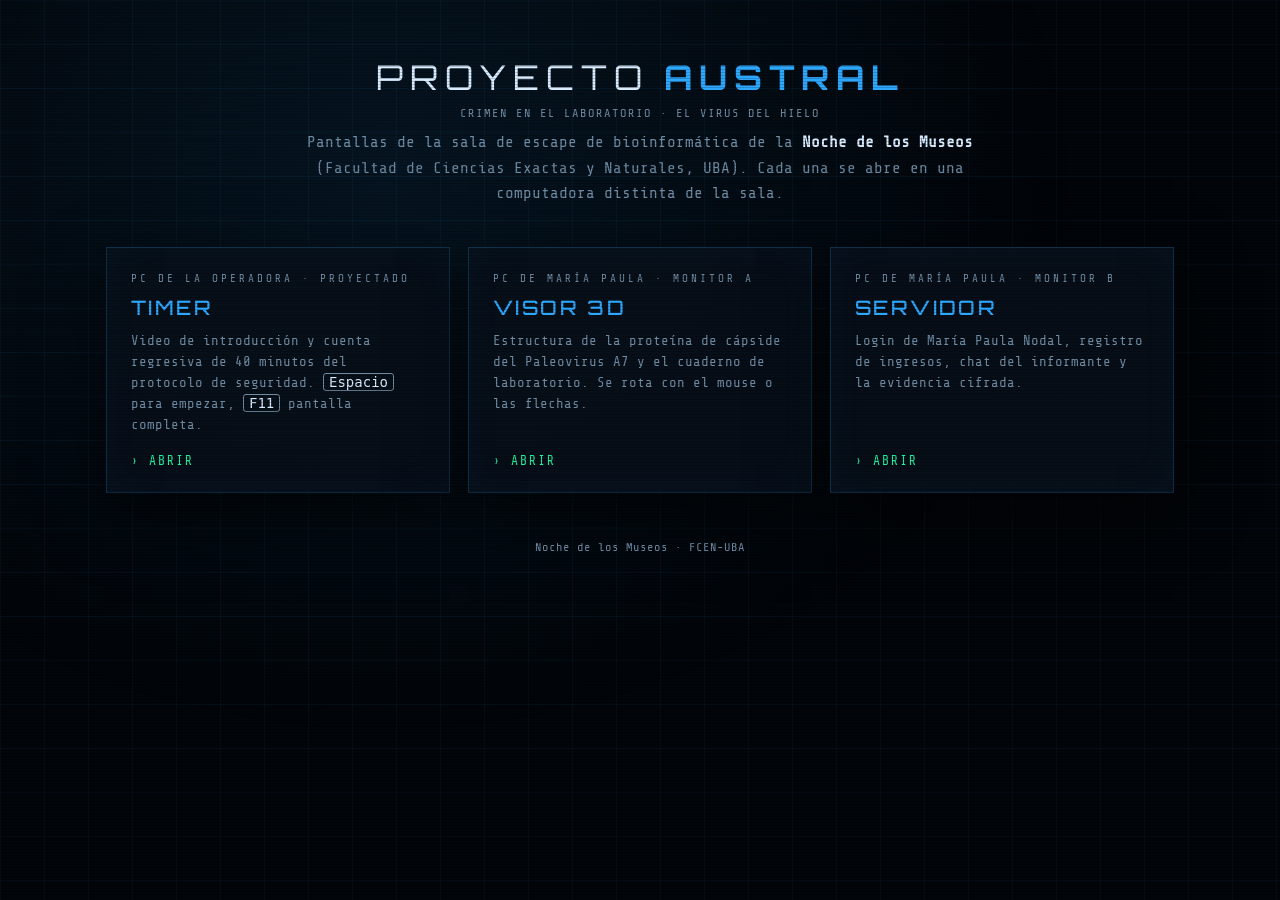
<file: index.html>
<!doctype html>
<html lang="es">
<head>
<meta charset="utf-8" />
<meta name="viewport" content="width=device-width,initial-scale=1" />
<title>Proyecto Austral</title>
<link rel="preconnect" href="https://fonts.googleapis.com">
<link href="https://fonts.googleapis.com/css2?family=Share+Tech+Mono&family=Orbitron:wght@500;800&display=swap" rel="stylesheet">
<link rel="stylesheet" href="escape-server/style.css">
<style>
  /* Portada: enlaza las tres pantallas de la sala */
  body{overflow:auto}
  main{position:relative;z-index:1;max-width:1100px;margin:0 auto;padding:56px 16px}
  .logo{font-size:clamp(22px,4vw,34px)}
  .org{margin-bottom:10px}
  .intro{max-width:720px;margin:0 auto 40px;text-align:center;line-height:1.6;color:var(--muted)}
  .intro b{color:var(--fg)}
  .cards{display:grid;grid-template-columns:repeat(auto-fit,minmax(280px,1fr));gap:18px}
  .card{display:flex;flex-direction:column;gap:10px;padding:24px;text-decoration:none;color:var(--fg);transition:.15s}
  .card:hover{border-color:var(--accent-blue);box-shadow:0 0 24px rgba(46,168,255,.25);transform:translateY(-2px)}
  .card .tag{font-size:11px;letter-spacing:3px;text-transform:uppercase;color:var(--muted)}
  .card h2{margin:0;font-family:var(--display);font-weight:500;letter-spacing:.12em;font-size:20px;color:var(--accent-blue)}
  .card p{margin:0;line-height:1.5;font-size:14px;color:var(--muted)}
  .card .go{margin-top:auto;padding-top:8px;color:var(--accent-green);letter-spacing:2px;font-size:13px}
  kbd{border:1px solid var(--muted);padding:0 5px;border-radius:3px;color:var(--fg)}
  footer{margin-top:44px;text-align:center;font-size:12px;letter-spacing:1px;color:var(--muted);line-height:1.8}
</style>
</head>
<body>
  <div id="bg-grid"></div>
  <main>
    <div class="logo">PROYECTO <b>AUSTRAL</b></div>
    <div class="org">Crimen en el laboratorio · El Virus del Hielo</div>
    <p class="intro">
      Pantallas de la sala de escape de bioinformática de la <b>Noche de los Museos</b>
      (Facultad de Ciencias Exactas y Naturales, UBA). Cada una se abre en una computadora distinta de la sala.
    </p>

    <div class="cards">
      <a class="card panel" href="timer/timer.html">
        <span class="tag">PC de la operadora · proyectado</span>
        <h2>TIMER</h2>
        <p>Video de introducción y cuenta regresiva de 40 minutos del protocolo de seguridad.
           <kbd>Espacio</kbd> para empezar, <kbd>F11</kbd> pantalla completa.</p>
        <span class="go">› ABRIR</span>
      </a>
      <a class="card panel" href="escape-server/proteina.html">
        <span class="tag">PC de María Paula · monitor A</span>
        <h2>VISOR 3D</h2>
        <p>Estructura de la proteína de cápside del Paleovirus A7 y el cuaderno de laboratorio.
           Se rota con el mouse o las flechas.</p>
        <span class="go">› ABRIR</span>
      </a>
      <a class="card panel" href="escape-server/index.html">
        <span class="tag">PC de María Paula · monitor B</span>
        <h2>SERVIDOR</h2>
        <p>Login de María Paula Nodal, registro de ingresos, chat del informante y la evidencia cifrada.</p>
        <span class="go">› ABRIR</span>
      </a>
    </div>

    <footer>Noche de los Museos · FCEN-UBA</footer>
  </main>
</body>
</html>
</file>
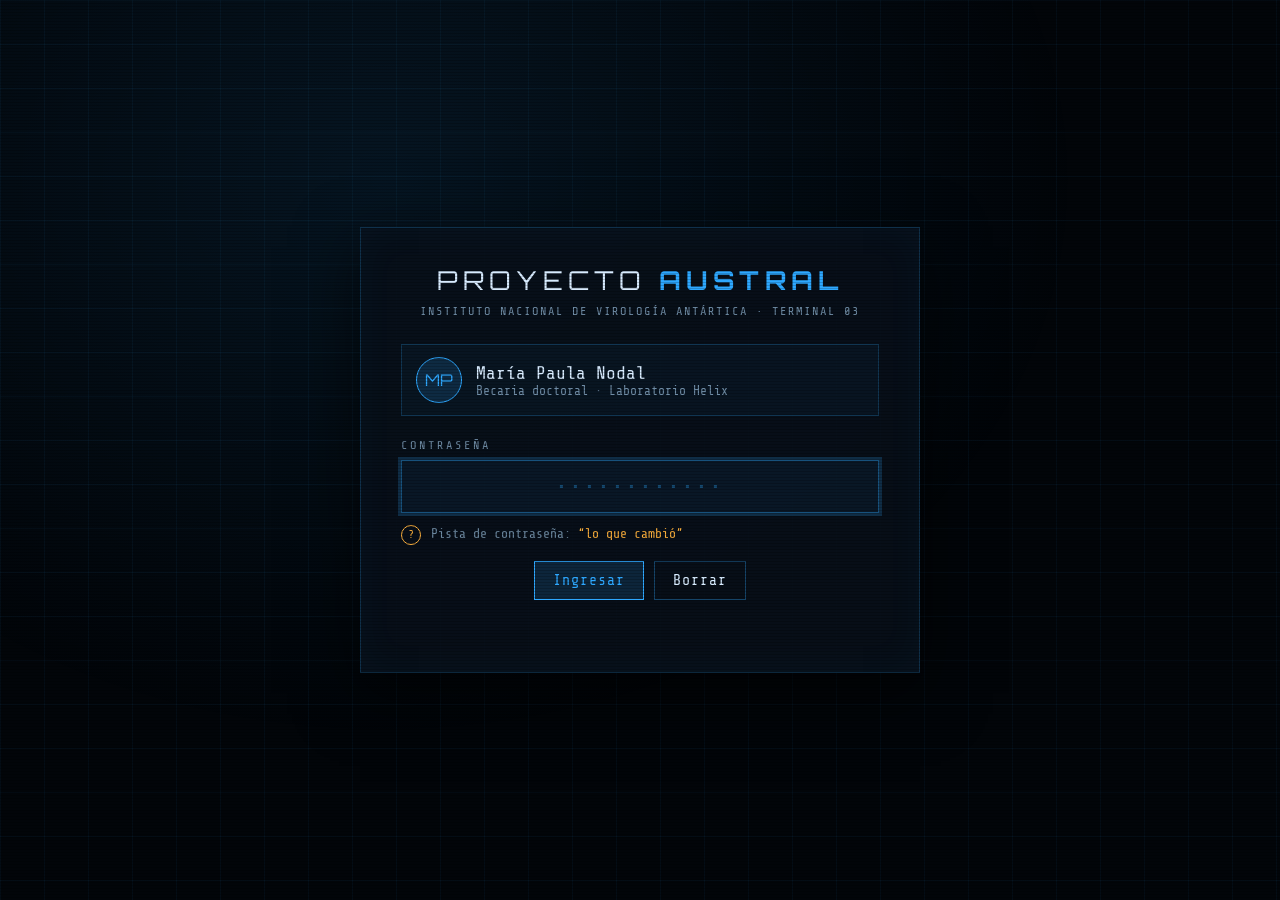
<file: escape-server/index.html>
<!doctype html>
<html lang="es">
<head>
  <meta charset="utf-8" />
  <meta name="viewport" content="width=device-width,initial-scale=1" />
  <title>Proyecto Austral — Sistema de Archivos</title>
  <link rel="preconnect" href="https://fonts.googleapis.com">
  <link href="https://fonts.googleapis.com/css2?family=Share+Tech+Mono&family=Orbitron:wght@500;800&display=swap" rel="stylesheet">
  <link rel="stylesheet" href="style.css">
</head>
<body>
  <div id="bg-grid"></div>

  <!-- PANTALLA DE LOGIN -->
  <main id="login-screen" class="centered">
    <div class="login-box panel">
      <div class="logo">PROYECTO <b>AUSTRAL</b></div>
      <div class="org">Instituto Nacional de Virología Antártica · Terminal 03</div>

      <div class="user-card">
        <div class="avatar">MP</div>
        <div>
          <div class="user-name">María Paula Nodal</div>
          <div class="user-role">Becaria doctoral · Laboratorio Helix</div>
        </div>
      </div>

      <label class="field-label" for="login-input">Contraseña</label>
      <input id="login-input" type="password" placeholder="••••••••••••" autocomplete="off" spellcheck="false" autofocus>

      <div class="pw-hint">
        <span class="hint-icon">?</span>
        <span>Pista de contraseña: <em>“lo que cambió”</em></span>
      </div>

      <div class="row">
        <button id="login-btn" class="primary">Ingresar</button>
        <button id="clear-btn">Borrar</button>
      </div>
      <p id="login-msg" class="msg"></p>
    </div>
  </main>

  <!-- INTERFAZ DEL SISTEMA -->
  <div id="main-system" class="hidden">
    <aside id="sidebar">
      <div class="brand">PROYECTO <b>AUSTRAL</b></div>
      <div class="section-title">Archivos</div>
      <nav>
        <ul>
          <li class="file" data-file="ingresos">📄 registro_ingresos.html</li>
          <li class="file" data-file="chat">💬 chat_informante.html</li>
          <li id="evidence-item" class="locked">📦 evidencia_cifrada.zip <span class="badge">🔒</span></li>
        </ul>
      </nav>
      <div class="sidebar-foot">
        <div>Sesión: <b>María Paula Nodal</b></div>
        <div id="lock-status" class="status locked-txt">● EVIDENCIA BLOQUEADA</div>
      </div>
    </aside>

    <section id="workspace">
      <div id="toolbar">
        <div class="path">/home/pnodal/austral/</div>
        <button id="logout-btn">Cerrar sesión</button>
      </div>

      <div id="windows-area">
        <div id="welcome" class="window">
          <div class="win-title">bienvenida.txt</div>
          <div class="win-body">
            <h2>Conexión establecida</h2>
            <p>Sesión iniciada como <b>María Paula Nodal</b>. Último acceso: 12-11-2026 18:02.</p>
            <ul class="welcome-list">
              <li><b>📄 Registro de ingresos:</b> accesos al instituto el día del crimen.</li>
              <li><b>💬 Chat:</b> conversación con el informante.</li>
              <li><b>📦 Evidencia cifrada:</b> archivos protegidos. Requiere una clave adicional.</li>
            </ul>
          </div>
        </div>
      </div>
    </section>
  </div>

  <!-- MODAL ZIP -->
  <div id="modal" class="hidden">
    <div class="modal-box panel">
      <div class="modal-icon">🔒</div>
      <h3>evidencia_cifrada.zip</h3>
      <p>Archivo cifrado. Se requiere clave.</p>
      <p class="modal-key">Clave: <b>número de DNI, sin puntos</b>.</p>
      <p id="zip-tries" class="tries"></p>
      <input id="zip-pass" type="password" inputmode="numeric" placeholder="••••••••" autocomplete="off" spellcheck="false">
      <div class="row">
        <button id="zip-open" class="primary">Desbloquear</button>
        <button id="zip-close">Cancelar</button>
      </div>
      <p id="zip-msg" class="msg"></p>
    </div>
  </div>

  <script src="main.js"></script>
</body>
</html>
</file>
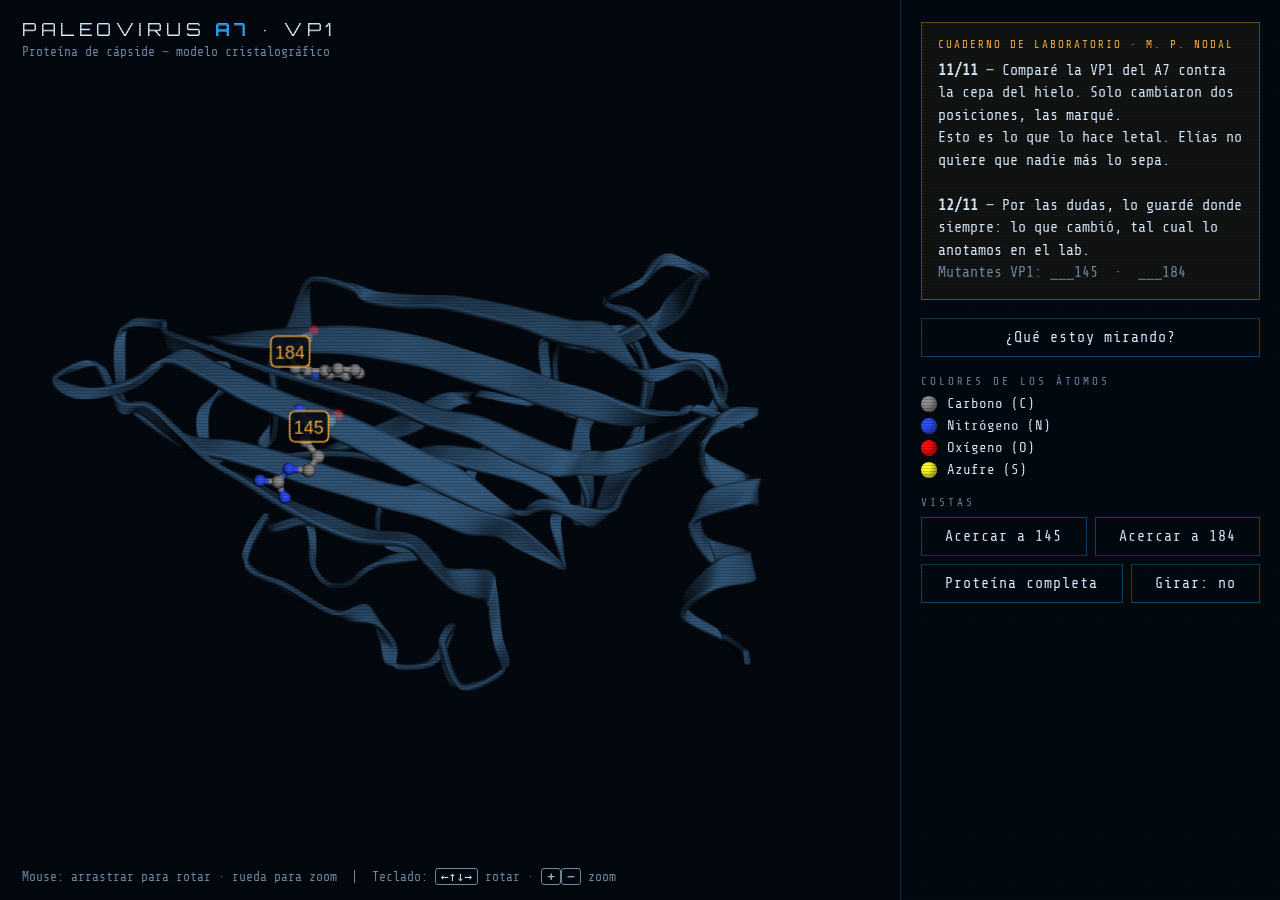
<file: escape-server/proteina.html>
<!doctype html>
<html lang="es">
<head>
  <meta charset="utf-8" />
  <meta name="viewport" content="width=device-width,initial-scale=1" />
  <title>Visor de Estructuras — Paleovirus A7</title>
  <link rel="preconnect" href="https://fonts.googleapis.com">
  <link href="https://fonts.googleapis.com/css2?family=Share+Tech+Mono&family=Orbitron:wght@500;800&display=swap" rel="stylesheet">
  <link rel="stylesheet" href="style.css">
  <style>
    #app{position:relative;z-index:1;display:grid;grid-template-columns:1fr 380px;height:100vh}
    #viewer{position:relative;width:100%;height:100%}
    #side{border-left:1px solid var(--line);background:rgba(4,10,18,.95);padding:22px 20px;overflow:auto;display:flex;flex-direction:column;gap:18px}
    .note{border:1px solid rgba(255,178,62,.35);background:rgba(255,178,62,.06);padding:14px 16px;line-height:1.5;font-size:15px}
    .note .from{font-size:11px;letter-spacing:2px;color:var(--warn);text-transform:uppercase;margin-bottom:6px}
    .legend{display:grid;grid-template-columns:auto 1fr;gap:6px 10px;align-items:center;font-size:14px}
    .ball{width:16px;height:16px;border-radius:50%;box-shadow:inset -3px -3px 5px rgba(0,0,0,.4)}
    .box-title{font-size:11px;letter-spacing:3px;color:var(--muted);text-transform:uppercase;margin-bottom:8px}
    .btns{display:flex;flex-wrap:wrap;gap:8px}
    .btns button{flex:1 1 auto;padding:10px 8px}
    .hud{position:absolute;top:18px;left:22px;z-index:5;pointer-events:none}
    .hud .t{font-family:var(--display);letter-spacing:.25em;font-size:18px}
    .hud .t b{color:var(--accent-blue)}
    .hud .s{color:var(--muted);font-size:13px;margin-top:4px}
    .ctrl{position:absolute;bottom:16px;left:22px;z-index:5;color:var(--muted);font-size:13px;pointer-events:none}
    kbd{border:1px solid var(--muted);padding:0 5px;border-radius:3px;color:var(--fg)}
    #gl-error{position:absolute;inset:0;display:none;align-items:center;justify-content:center;text-align:center;padding:40px;color:var(--danger);font-size:18px;line-height:1.6;z-index:6}
  </style>
</head>
<body>
  <div id="bg-grid"></div>
  <div id="app">
    <div id="viewer">
      <div class="hud">
        <div class="t">PALEOVIRUS <b>A7</b> · VP1</div>
        <div class="s">Proteína de cápside — modelo cristalográfico</div>
      </div>
      <div id="gl-error"></div>
      <div class="ctrl">
        Mouse: arrastrar para rotar · rueda para zoom &nbsp;|&nbsp; Teclado: <kbd>←↑↓→</kbd> rotar · <kbd>+</kbd><kbd>−</kbd> zoom
      </div>
    </div>

    <aside id="side">
      <div class="note">
        <div class="from">Cuaderno de laboratorio · M. P. Nodal</div>
        <b>11/11</b> — Comparé la VP1 del A7 contra la cepa del hielo. Solo cambiaron dos posiciones, las marqué.<br>
        Esto es lo que lo hace letal. Elías no quiere que nadie más lo sepa.<br><br>
        <b>12/11</b> — Por las dudas, lo guardé donde siempre: lo que cambió, tal cual lo anotamos en el lab.<br>
        <span class="muted">Mutantes VP1: ___145 &nbsp;·&nbsp; ___184</span>
      </div>

      <div>
        <button id="btn-help" style="width:100%">¿Qué estoy mirando?</button>
        <div id="help-box" class="hidden" style="margin-top:10px">
          <p style="margin:0;line-height:1.5;font-size:14px">
            Esta es una proteína: una cadena de piezas encadenadas. Cada pieza tiene un tramo común a todas
            y una parte que la diferencia de las demás. Las piezas marcadas muestran sus átomos.
          </p>
          <p class="muted" style="font-size:13px;line-height:1.5">Los modelos cristalográficos no muestran los hidrógenos.</p>
        </div>
      </div>

      <div>
        <div class="box-title">Colores de los átomos</div>
        <div class="legend">
          <span class="ball" style="background:#909090"></span><span>Carbono (C)</span>
          <span class="ball" style="background:#3050f8"></span><span>Nitrógeno (N)</span>
          <span class="ball" style="background:#ff0d0d"></span><span>Oxígeno (O)</span>
          <span class="ball" style="background:#ffff30"></span><span>Azufre (S)</span>
        </div>
      </div>

      <div>
        <div class="box-title">Vistas</div>
        <div class="btns" id="focus-btns"></div>
        <div class="btns" style="margin-top:8px">
          <button id="btn-all">Proteína completa</button>
          <button id="btn-spin">Girar: no</button>
        </div>
      </div>
    </aside>
  </div>

  <script src="assets/vendor/3Dmol-min.js"></script>
  <script src="assets/pdb/paleovirus_a7.js"></script>
  <script>
  (() => {
    // ======= CONFIGURACIÓN =======
    // Residuos marcados (posición en la estructura). La contraseña del server sale de acá.
    const MARKED = [145, 184];
    // =============================

    // Diagnóstico: si el navegador no tiene WebGL o falta un archivo, lo dice en pantalla
    function showError(msg){
      const el = document.getElementById('gl-error');
      el.innerHTML = msg; el.style.display = 'flex';
    }
    const testCanvas = document.createElement('canvas');
    if (!(testCanvas.getContext('webgl2') || testCanvas.getContext('webgl'))){
      showError('Este navegador no tiene WebGL (gráficos 3D) activado.<br>Probá con otro navegador o activá la aceleración por hardware en la configuración.');
      return;
    }
    if (!window.$3Dmol || !window.PALEOVIRUS_PDB){
      showError('Falta un archivo: assets/vendor/3Dmol-min.js o assets/pdb/paleovirus_a7.js.<br>Copiá la carpeta escape-server completa.');
      return;
    }

    const viewer = $3Dmol.createViewer(document.getElementById('viewer'), { backgroundColor: '#03080f', antialias: true });
    viewer.addModel(window.PALEOVIRUS_PDB, 'pdb');

    const residueStyle = { stick: { radius: 0.25, colorscheme: 'Jmol' }, sphere: { scale: 0.3, colorscheme: 'Jmol' } };
    viewer.setStyle({}, { cartoon: { color: '#5b9bd5', opacity: 0.75, thickness: 0.4 } });
    MARKED.forEach(resi => {
      viewer.addStyle({ resi }, residueStyle);
      const ca = viewer.selectedAtoms({ resi, atom: 'CA' })[0];
      viewer.addLabel(String(resi), {
        position: { x: ca.x, y: ca.y, z: ca.z }, inFront: true,
        fontSize: 18, fontColor: '#ffb23e', backgroundColor: '#03080f', backgroundOpacity: 0.85,
        borderColor: '#ffb23e', borderThickness: 1.5, alignment: 'bottomCenter', screenOffset: { x: 0, y: -18 },
      });
    });
    viewer.zoomTo();
    viewer.render();

    // botones de foco
    const btns = document.getElementById('focus-btns');
    MARKED.forEach(resi => {
      const b = document.createElement('button');
      b.textContent = 'Acercar a ' + resi;
      b.addEventListener('click', () => { viewer.zoomTo({ resi }, 800); });
      btns.appendChild(b);
    });
    document.getElementById('btn-help').addEventListener('click', () => document.getElementById('help-box').classList.toggle('hidden'));
    document.getElementById('btn-all').addEventListener('click', () => viewer.zoomTo({}, 800));

    let spinning = false;
    const spinBtn = document.getElementById('btn-spin');
    function setSpin(on){
      spinning = on;
      viewer.spin(on ? 'y' : false, 0.4);
      spinBtn.textContent = 'Girar: ' + (on ? 'sí' : 'no');
    }
    spinBtn.addEventListener('click', () => setSpin(!spinning));

    // teclado
    document.addEventListener('keydown', e => {
      const step = 8;
      if (e.key === 'ArrowLeft')  viewer.rotate(-step, 'y');
      else if (e.key === 'ArrowRight') viewer.rotate(step, 'y');
      else if (e.key === 'ArrowUp')    viewer.rotate(-step, 'x');
      else if (e.key === 'ArrowDown')  viewer.rotate(step, 'x');
      else if (e.key === '+' || e.key === '=') viewer.zoom(1.15);
      else if (e.key === '-') viewer.zoom(1 / 1.15);
      else return;
      e.preventDefault();
      viewer.render();
    });

    // si nadie toca nada por 90 s, vuelve a la vista general girando
    let idleT;
    function resetIdle(){
      clearTimeout(idleT);
      if (spinning) setSpin(false);
      idleT = setTimeout(() => { viewer.zoomTo({}, 1000); setSpin(true); }, 90000);
    }
    ['mousedown', 'wheel', 'keydown', 'touchstart'].forEach(ev => document.addEventListener(ev, resetIdle));
    window.addEventListener('resize', () => viewer.resize());
    resetIdle();
  })();
  </script>
</body>
</html>
</file>
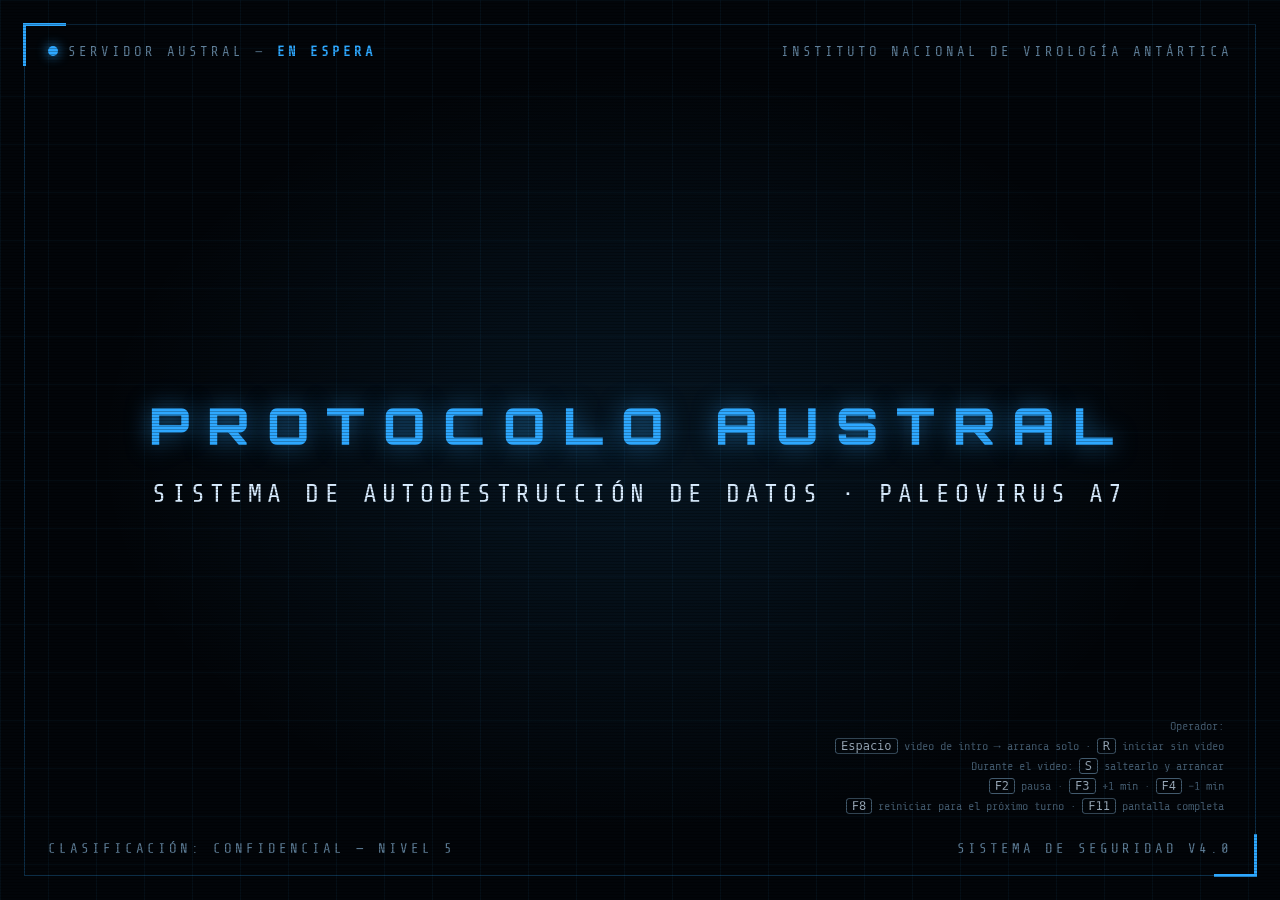
<file: timer/timer.html>
<!doctype html>
<html lang="es">
<head>
<meta charset="utf-8" />
<meta name="viewport" content="width=device-width,initial-scale=1" />
<title>Protocolo Austral</title>
<link rel="preconnect" href="https://fonts.googleapis.com">
<link href="https://fonts.googleapis.com/css2?family=Share+Tech+Mono&family=Orbitron:wght@500;800&display=swap" rel="stylesheet">
<style>
  :root{
    --bg:#020509;
    --fg:#d8ecff;
    --muted:#5f7f99;
    --accent:#2ea8ff;
    --accent-rgb:46,168,255;
    --ok:#21f0a0;
    --warn:#ffb23e;
    --danger:#ff3b5c;
    --mono:'Share Tech Mono','Courier New',monospace;
    --display:'Orbitron','Share Tech Mono','Courier New',monospace;
  }
  body.critical{ --accent:#ff3b5c; --accent-rgb:255,59,92; }
  body.warning{  --accent:#ffb23e; --accent-rgb:255,178,62; }
  body.unlocked{ --accent:#21f0a0; --accent-rgb:33,240,160; }
  body.dead{     --accent:#ff3b5c; --accent-rgb:255,59,92; }

  *{box-sizing:border-box}
  html,body{height:100%;margin:0}
  body{
    background:var(--bg);
    background-image:
      radial-gradient(ellipse at center, rgba(var(--accent-rgb),.10), transparent 60%),
      linear-gradient(rgba(var(--accent-rgb),.06) 1px, transparent 1px),
      linear-gradient(90deg, rgba(var(--accent-rgb),.06) 1px, transparent 1px);
    background-size:100% 100%, 48px 48px, 48px 48px;
    color:var(--fg);
    font-family:var(--mono);
    overflow:hidden;
    transition:background-color .6s;
  }
  /* scanlines */
  body::after{
    content:"";position:fixed;inset:0;pointer-events:none;z-index:50;
    background:repeating-linear-gradient(180deg, rgba(0,0,0,.25) 0 1px, transparent 1px 3px);
  }

  .frame{position:fixed;inset:24px;border:1px solid rgba(var(--accent-rgb),.25);pointer-events:none}
  .frame::before,.frame::after{content:"";position:absolute;width:40px;height:40px;border:3px solid var(--accent)}
  .frame::before{top:-2px;left:-2px;border-right:0;border-bottom:0}
  .frame::after{bottom:-2px;right:-2px;border-left:0;border-top:0}

  .top,.bottom{position:fixed;left:48px;right:48px;display:flex;justify-content:space-between;
    font-size:14px;letter-spacing:3px;text-transform:uppercase;color:var(--muted)}
  .top{top:44px}
  .bottom{bottom:44px}
  .top b{color:var(--accent)}
  .dot{display:inline-block;width:10px;height:10px;border-radius:50%;background:var(--accent);margin-right:10px;
    box-shadow:0 0 12px var(--accent);animation:blink 1.2s infinite}

  main{height:100%;display:flex;flex-direction:column;align-items:center;justify-content:center;gap:28px}

  .title{font-family:var(--display);font-weight:800;letter-spacing:.35em;font-size:clamp(28px,4vw,56px);
    color:var(--accent);text-shadow:0 0 24px rgba(var(--accent-rgb),.6)}
  .subtitle{color:var(--muted);letter-spacing:.3em;font-size:clamp(12px,1.4vw,18px);text-transform:uppercase;text-align:center}

  #display{font-family:var(--display);font-weight:800;font-variant-numeric:tabular-nums;
    font-size:clamp(90px,19vw,300px);line-height:1;color:var(--fg);
    text-shadow:0 0 18px rgba(var(--accent-rgb),.9),0 0 60px rgba(var(--accent-rgb),.45)}
  body.critical #display{color:#ffd0d8;animation:pulse 1s infinite}
  body.paused #display{opacity:.35}

  .progress{width:min(70vw,1100px)}
  .progress .label{display:flex;justify-content:space-between;font-size:14px;letter-spacing:2px;color:var(--muted);margin-bottom:8px;text-transform:uppercase}
  .progress .label b{color:var(--accent)}
  .bar{height:14px;border:1px solid rgba(var(--accent-rgb),.5);padding:2px}
  .bar>div{height:100%;width:0;background:repeating-linear-gradient(90deg,var(--accent) 0 10px,transparent 10px 13px);
    box-shadow:0 0 12px rgba(var(--accent-rgb),.6);transition:width 1s linear}

  #log{position:fixed;left:56px;bottom:84px;width:min(46vw,620px);height:132px;overflow:hidden;
    font-size:13px;line-height:22px;color:rgba(var(--accent-rgb),.75);
    mask-image:linear-gradient(180deg,transparent,#000 40%)}

  .input-container{display:flex;flex-direction:column;align-items:center;gap:10px}
  .input-label{font-size:16px;letter-spacing:4px;color:var(--accent);text-transform:uppercase}
  #clave{width:min(560px,80vw);padding:16px 22px;font:24px var(--mono);letter-spacing:6px;text-align:center;
    color:var(--fg);background:rgba(var(--accent-rgb),.06);border:1px solid rgba(var(--accent-rgb),.5);outline:none}
  #clave:focus{box-shadow:0 0 0 3px rgba(var(--accent-rgb),.25),0 0 30px rgba(var(--accent-rgb),.25)}
  #clave::placeholder{color:rgba(var(--accent-rgb),.35)}
  #claveMsg{height:22px;font-size:16px;letter-spacing:3px;color:var(--danger)}
  .shake{animation:shake .45s}

  .state{display:none;text-align:center}
  .state h2{font-family:var(--display);font-size:clamp(30px,5vw,80px);margin:0;letter-spacing:.12em;color:var(--accent);
    text-shadow:0 0 30px rgba(var(--accent-rgb),.7)}
  .state p{font-size:clamp(16px,2vw,26px);letter-spacing:.2em;color:var(--fg);margin:12px 0 0}
  body.unlocked #stateOk, body.dead #stateDead{display:block;animation:appear .8s ease-out}
  body.unlocked .input-container, body.dead .input-container,
  body.idle .input-container, body.idle .progress, body.idle #display{display:none}
  body.idle #idle{display:block}
  body.dead #display{animation:flash .4s 6}
  body.unlocked #display{font-size:clamp(60px,10vw,170px)}
  body.unlocked .progress, body.unlocked #log, body.dead #log{display:none}
  .state h2{white-space:nowrap}

  #paused{position:fixed;top:50%;left:50%;transform:translate(-50%,-50%) rotate(-6deg);display:none;
    font-family:var(--display);font-size:clamp(40px,8vw,120px);color:var(--warn);letter-spacing:.2em;
    border:6px solid var(--warn);padding:10px 40px;background:rgba(0,0,0,.6);z-index:40}
  body.paused #paused{display:block}

  #help{position:fixed;right:56px;bottom:84px;font-size:12px;line-height:20px;color:var(--muted);text-align:right;opacity:.7}
  body:not(.idle) #help{display:none}
  kbd{border:1px solid var(--muted);border-radius:3px;padding:0 5px;color:var(--fg)}

  /* video de introducción (María Paula), tapa todo hasta que termina */
  #intro{position:fixed;inset:0;z-index:60;background:#000;display:none}
  #intro video{width:100%;height:100%;object-fit:contain;display:block}
  body.intro #intro{display:block}

  #toast{position:fixed;top:90px;left:50%;transform:translateX(-50%);font-size:16px;letter-spacing:3px;color:var(--warn);opacity:0;transition:opacity .3s}

  @keyframes blink{50%{opacity:.2}}
  @keyframes pulse{50%{transform:scale(1.03)}}
  @keyframes flash{50%{opacity:0}}
  @keyframes shake{20%,60%{transform:translateX(-10px)}40%,80%{transform:translateX(10px)}}
  @keyframes appear{from{opacity:0;transform:scale(1.15)}to{opacity:1;transform:none}}
</style>
</head>
<body class="idle">
  <div class="frame"></div>

  <div class="top">
    <span><span class="dot"></span>Servidor Austral — <b id="statusTxt">en espera</b></span>
    <span>Instituto Nacional de Virología Antártica</span>
  </div>

  <main>
    <section id="idle" class="state">
      <div class="title">PROTOCOLO AUSTRAL</div>
      <p class="subtitle" style="margin-top:22px">Sistema de autodestrucción de datos · Paleovirus A7</p>
    </section>

    <div id="display">40:00</div>

    <div class="progress">
      <div class="label"><span>Eliminando archivos del proyecto</span><b id="pct">0%</b></div>
      <div class="bar"><div id="barFill"></div></div>
    </div>

    <section id="stateOk" class="state">
      <h2>PROTOCOLO DESACTIVADO</h2>
      <p>Los datos del Paleovirus A7 están a salvo</p>
      <p id="elapsedTxt" style="color:var(--accent)"></p>
    </section>

    <section id="stateDead" class="state">
      <h2>ARCHIVOS ELIMINADOS</h2>
      <p>Las pruebas se perdieron para siempre</p>
    </section>

    <div class="input-container">
      <div class="input-label">› Código de autorización</div>
      <input id="clave" type="password" placeholder="●●●●●●●●●●●●" autocomplete="off" spellcheck="false" />
      <div id="claveMsg"></div>
    </div>
  </main>

  <div id="log"></div>
  <div id="paused">PAUSA</div>
  <div id="toast"></div>
  <div id="intro"><video id="introVideo" src="video/intro.mp4" preload="auto" playsinline></video></div>

  <div id="help">
    Operador:<br>
    <kbd>Espacio</kbd> video de intro → arranca solo · <kbd>R</kbd> iniciar sin video<br>
    Durante el video: <kbd>S</kbd> saltearlo y arrancar<br>
    <kbd>F2</kbd> pausa · <kbd>F3</kbd> +1 min · <kbd>F4</kbd> −1 min<br>
    <kbd>F8</kbd> reiniciar para el próximo turno · <kbd>F11</kbd> pantalla completa
  </div>

  <div class="bottom">
    <span>Clasificación: confidencial — nivel 5</span>
    <span>Sistema de seguridad v4.0</span>
  </div>

  <audio id="audAlarm"  src="audio/alarm.mp3" preload="auto"></audio>
  <audio id="audInicio" src="audio/inicio.mp3" preload="auto"></audio>
  <audio id="audInicioRapido" src="audio/inicio_rapido.mp3" preload="auto"></audio>
  <audio id="audUnlock" src="audio/desbloqueo.mp3" preload="auto"></audio>
  <audio id="audFinal"  src="audio/final.mp3" preload="auto"></audio>

<script>
(() => {
  // ======= CONFIGURACIÓN =======
  const UNLOCK_CODE = "aguantelaciencia";   // se compara sin mayúsculas, espacios ni tildes
  const INITIAL_MINUTES = 40;
  const WARNING_SECONDS = 10 * 60;          // pasa a naranja
  const CRITICAL_SECONDS = 2 * 60;          // pasa a rojo
  // =============================

  const $ = id => document.getElementById(id);
  const body = document.body;
  const display = $("display"), claveIn = $("clave"), claveMsg = $("claveMsg");
  const aud = {
    alarm: $("audAlarm"), inicio: $("audInicio"), inicioRapido: $("audInicioRapido"),
    unlock: $("audUnlock"), final: $("audFinal"),
  };

  let totalSeconds = INITIAL_MINUTES * 60;
  let remaining = totalSeconds;
  let tickHandle = null;
  let state = "idle";   // idle | intro | running | paused | unlocked | dead
  let audioToken = 0;   // invalida secuencias de audio viejas al reiniciar

  const normalize = s => (s || "").normalize("NFD").replace(/[̀-ͯ]/g, "")
    .toLowerCase().replace(/[^a-z0-9]/g, "");

  function fmt(sec){
    const m = Math.floor(sec / 60), s = sec % 60;
    return String(m).padStart(2,"0") + ":" + String(s).padStart(2,"0");
  }

  function setState(s){
    state = s;
    body.classList.remove("idle","intro","paused","unlocked","dead");
    if (s !== "running") body.classList.add(s);
    if (s === "intro") body.classList.add("idle");   // detrás del video queda la pantalla de espera
    $("statusTxt").textContent = {
      idle:"en espera", intro:"mensaje entrante", running:"borrado en curso", paused:"en pausa",
      unlocked:"desactivado", dead:"datos eliminados"
    }[s];
  }

  function render(){
    display.textContent = fmt(remaining);
    const pct = Math.round(100 * (totalSeconds - remaining) / totalSeconds);
    $("barFill").style.width = pct + "%";
    $("pct").textContent = pct + "%";
    body.classList.toggle("warning", state !== "unlocked" && remaining <= WARNING_SECONDS && remaining > CRITICAL_SECONDS);
    body.classList.toggle("critical", state !== "unlocked" && remaining <= CRITICAL_SECONDS);
  }

  // ---- audio: espera a que cada pista termine de verdad ----
  function play(el){
    return new Promise(resolve => {
      el.currentTime = 0;
      const done = () => { el.removeEventListener("ended", done); clearTimeout(t); resolve(); };
      const limit = (isFinite(el.duration) && el.duration > 0 ? el.duration : 15) * 1000 + 1500;
      const t = setTimeout(done, limit);
      el.addEventListener("ended", done);
      el.play().catch(done);
    });
  }
  const wait = ms => new Promise(r => setTimeout(r, ms));
  function stopAll(){ Object.values(aud).forEach(a => { a.pause(); a.currentTime = 0; }); }

  async function announce(el){
    const token = ++audioToken;
    stopAll();
    await play(aud.alarm);   if (token !== audioToken) return;
    await wait(400);         if (token !== audioToken) return;
    await play(el);          if (token !== audioToken) return;
    await wait(600);         if (token !== audioToken) return;
    await play(aud.alarm);
  }

  // ---- log de "archivos borrándose" ----
  const FILES = [
    "/austral/paleovirus_A7/genoma_completo.fasta", "/austral/paleovirus_A7/lecturas_R1.fastq.gz",
    "/austral/paleovirus_A7/lecturas_R2.fastq.gz", "/austral/paleovirus_A7/capside_VP1.pdb",
    "/austral/paleovirus_A7/alineamiento_cepas.aln", "/austral/paleovirus_A7/arbol_filogenetico.nwk",
    "/austral/muestras/hielo_antartico_lote_07.csv", "/austral/muestras/hielo_antartico_lote_12.csv",
    "/austral/informes/letalidad_modelos.pdf", "/austral/informes/bioseguridad_nivel4.pdf",
    "/home/ehelix/notas/mutaciones_criticas.txt", "/home/ehelix/correo/borradores.mbox",
    "/home/pnodal/tesis/capitulo3_estructura.docx", "/home/pnodal/tesis/figuras/fig7_capside.png",
    "/austral/accesos/registro_12-11-2026.log", "/austral/camaras/cam01_12-11-2026.mp4",
  ];
  let fileIdx = 0;
  function logLine(text){
    const log = $("log");
    const line = document.createElement("div");
    line.textContent = text;
    log.appendChild(line);
    while (log.children.length > 6) log.firstChild.remove();
  }
  function logTick(){
    if (state !== "running") return;
    if (remaining % 7 === 0){
      const f = FILES[fileIdx++ % FILES.length];
      logLine("[" + fmt(totalSeconds - remaining) + "] rm -f " + f + " ... OK");
    }
  }

  // ---- video de intro: al terminar arranca el timer ----
  const introVideo = $("introVideo");
  function playIntro(){
    if (state !== "idle") return;
    setState("intro");
    introVideo.currentTime = 0;
    introVideo.play().catch(() => endIntro());   // si el video no está o no carga, arranca igual
  }
  function endIntro(){
    if (state !== "intro") return;
    introVideo.pause();
    setState("idle");
    start(false);
  }
  function stopIntro(){
    introVideo.pause();
    introVideo.currentTime = 0;
  }
  introVideo.addEventListener("ended", endIntro);
  introVideo.addEventListener("error", endIntro);

  // ---- controles ----
  function start(rapido){
    if (state !== "idle") return;
    remaining = totalSeconds;
    $("log").innerHTML = "";
    setState("running");
    render();
    announce(rapido ? aud.inicioRapido : aud.inicio);
    tickHandle = setInterval(tick, 1000);
    setTimeout(() => claveIn.focus(), 50);
  }

  function tick(){
    if (state !== "running") return;
    remaining = Math.max(0, remaining - 1);
    render();
    logTick();
    if (remaining === 0) timeUp();
  }

  function togglePause(){
    if (state === "running"){ setState("paused"); }
    else if (state === "paused"){ setState("running"); claveIn.focus(); }
    render();
  }

  function adjust(deltaMin){
    if (state !== "running" && state !== "paused") return;
    remaining = Math.max(1, remaining + deltaMin * 60);
    totalSeconds = Math.max(totalSeconds, remaining);
    render();
    toast((deltaMin > 0 ? "+" : "−") + Math.abs(deltaMin) + " min");
  }

  function reset(){
    clearInterval(tickHandle); tickHandle = null;
    audioToken++; stopAll(); stopIntro();
    totalSeconds = INITIAL_MINUTES * 60;
    remaining = totalSeconds;
    claveIn.value = ""; claveMsg.textContent = "";
    $("log").innerHTML = "";
    setState("idle");
    render();
  }

  function tryUnlock(){
    if (state !== "running" && state !== "paused") return;
    if (normalize(claveIn.value) === normalize(UNLOCK_CODE)){
      clearInterval(tickHandle); tickHandle = null;
      setState("unlocked");
      render();
      $("elapsedTxt").textContent = "Tiempo de resolución: " + fmt(totalSeconds - remaining);
      logLine("[" + fmt(totalSeconds - remaining) + "] PROTOCOLO AUSTRAL ABORTADO POR USUARIO AUTORIZADO");
      announce(aud.unlock);
    } else {
      claveIn.classList.remove("shake"); void claveIn.offsetWidth; claveIn.classList.add("shake");
      claveMsg.textContent = "CÓDIGO INVÁLIDO";
      setTimeout(() => claveMsg.textContent = "", 1800);
    }
    claveIn.value = "";
  }

  function timeUp(){
    clearInterval(tickHandle); tickHandle = null;
    setState("dead");
    render();
    announce(aud.final);
  }

  let toastT;
  function toast(t){
    const el = $("toast");
    el.textContent = t; el.style.opacity = 1;
    clearTimeout(toastT); toastT = setTimeout(() => el.style.opacity = 0, 1200);
  }

  document.addEventListener("keydown", e => {
    if (e.key === "F2"){ e.preventDefault(); togglePause(); return; }
    if (e.key === "F3"){ e.preventDefault(); adjust(+1); return; }
    if (e.key === "F4"){ e.preventDefault(); adjust(-1); return; }
    if (e.key === "F8"){ e.preventDefault(); reset(); return; }
    if (state === "idle"){
      if (e.code === "Space"){ e.preventDefault(); playIntro(); }
      else if (e.key === "r" || e.key === "R"){ e.preventDefault(); start(true); }
      return;
    }
    if (state === "intro"){
      e.preventDefault();
      if (e.key === "s" || e.key === "S") endIntro();
      return;
    }
    if (e.target === claveIn && e.key === "Enter") tryUnlock();
  });

  // si hacen click afuera, el foco vuelve al campo de clave
  document.addEventListener("click", () => { if (state === "running" || state === "paused") claveIn.focus(); });

  setState("idle");
  render();
})();
</script>
</body>
</html>
</file>
<file: escape-server/style.css>
:root{
  --bg:#020509;
  --panel:rgba(8,16,26,.92);
  --line:rgba(46,168,255,.22);
  --fg:#d8ecff;
  --muted:#6f8ca5;
  --accent-blue:#2ea8ff;
  --accent-green:#21f0a0;
  --warn:#ffb23e;
  --danger:#ff3b5c;
  --mono:'Share Tech Mono','Courier New',monospace;
  --display:'Orbitron','Share Tech Mono','Courier New',monospace;
}

*{box-sizing:border-box}
html,body{height:100%}
body{
  margin:0;
  background:var(--bg);
  color:var(--fg);
  font-family:var(--mono);
  font-size:16px;
  overflow:hidden;
}
body::after{
  content:"";position:fixed;inset:0;pointer-events:none;z-index:100;
  background:repeating-linear-gradient(180deg, rgba(0,0,0,.18) 0 1px, transparent 1px 3px);
}
#bg-grid{
  position:fixed;inset:0;z-index:0;
  background:
    radial-gradient(ellipse at 30% 20%, rgba(46,168,255,.10), transparent 55%),
    linear-gradient(rgba(46,168,255,.05) 1px, transparent 1px),
    linear-gradient(90deg, rgba(46,168,255,.05) 1px, transparent 1px);
  background-size:100% 100%, 44px 44px, 44px 44px;
}

.hidden{display:none !important}
.panel{background:var(--panel);border:1px solid var(--line);box-shadow:0 20px 60px rgba(0,0,0,.6), inset 0 0 40px rgba(46,168,255,.04)}

button{
  font:15px var(--mono);letter-spacing:1px;
  background:transparent;border:1px solid rgba(46,168,255,.35);color:var(--fg);
  padding:10px 18px;cursor:pointer;transition:.15s;
}
button:hover{border-color:var(--accent-blue);color:var(--accent-blue);box-shadow:0 0 14px rgba(46,168,255,.3)}
button.primary{background:rgba(46,168,255,.15);border-color:var(--accent-blue);color:var(--accent-blue)}
input{
  font:20px var(--mono);letter-spacing:4px;width:100%;
  padding:14px 16px;background:rgba(46,168,255,.06);border:1px solid rgba(46,168,255,.4);
  color:var(--fg);outline:none;text-align:center;
}
input:focus{box-shadow:0 0 0 3px rgba(46,168,255,.2)}
input::placeholder{color:rgba(46,168,255,.35);letter-spacing:3px}
.row{display:flex;justify-content:center;gap:10px;margin-top:16px}
.msg{min-height:22px;margin:14px 0 0;color:var(--danger);letter-spacing:1px;text-align:center}
.msg.ok{color:var(--accent-green)}
.shake{animation:shake .45s}
@keyframes shake{20%,60%{transform:translateX(-8px)}40%,80%{transform:translateX(8px)}}

/* LOGIN */
.centered{position:relative;z-index:2;display:flex;align-items:center;justify-content:center;height:100vh}
.login-box{width:min(560px,92vw);padding:36px 40px}
.logo{font-family:var(--display);font-size:26px;letter-spacing:.2em;white-space:nowrap;color:var(--fg);text-align:center}
.logo b{color:var(--accent-blue)}
.org{text-align:center;color:var(--muted);font-size:12px;letter-spacing:2px;margin:8px 0 26px;text-transform:uppercase}
.user-card{display:flex;align-items:center;gap:14px;padding:12px 14px;border:1px solid var(--line);margin-bottom:22px;background:rgba(46,168,255,.04)}
.avatar{width:46px;height:46px;border-radius:50%;display:grid;place-items:center;font-family:var(--display);
  background:rgba(46,168,255,.15);border:1px solid var(--accent-blue);color:var(--accent-blue)}
.user-name{font-size:18px}
.user-role{font-size:13px;color:var(--muted)}
.field-label{display:block;font-size:12px;letter-spacing:3px;color:var(--muted);text-transform:uppercase;margin-bottom:8px}
.pw-hint{display:flex;gap:10px;align-items:flex-start;margin-top:12px;font-size:13px;line-height:1.45;color:var(--muted)}
.pw-hint em{color:var(--warn);font-style:normal}
.hint-icon{flex:none;width:20px;height:20px;border-radius:50%;display:grid;place-items:center;border:1px solid var(--warn);color:var(--warn);font-size:12px}

/* SISTEMA */
#main-system{position:relative;z-index:1;display:flex;height:100vh}
#sidebar{width:320px;padding:22px 18px;background:rgba(4,10,18,.95);border-right:1px solid var(--line);position:relative}
.brand{font-family:var(--display);letter-spacing:.2em;font-size:16px;margin-bottom:26px}
.brand b{color:var(--accent-blue)}
.section-title{font-size:11px;letter-spacing:3px;color:var(--muted);text-transform:uppercase;margin-bottom:8px}
nav ul{list-style:none;padding:0;margin:0}
nav li{padding:10px 12px;margin:4px 0;cursor:pointer;border:1px solid transparent;font-size:14px;word-break:break-all}
nav li:hover{background:rgba(46,168,255,.08);border-color:var(--line);color:var(--accent-blue)}
nav li.locked{color:var(--muted)}
nav li.unlocked{color:var(--accent-green)}
.sidebar-foot{position:absolute;left:18px;right:18px;bottom:20px;font-size:13px;color:var(--muted);line-height:1.8}
.sidebar-foot b{color:var(--fg)}
.status.locked-txt{color:var(--danger)}
.status.unlocked-txt{color:var(--accent-green)}

#workspace{flex:1;display:flex;flex-direction:column;min-width:0}
#toolbar{display:flex;justify-content:space-between;align-items:center;padding:12px 20px;border-bottom:1px solid var(--line);background:rgba(4,10,18,.8);color:var(--muted)}
#windows-area{flex:1;overflow:auto;padding:22px;display:flex;flex-direction:column;gap:18px}

.window{background:var(--panel);border:1px solid var(--line);max-width:1100px;animation:open .25s ease-out}
@keyframes open{from{opacity:0;transform:translateY(-8px)}to{opacity:1;transform:none}}
.win-title{display:flex;justify-content:space-between;align-items:center;padding:8px 14px;
  background:rgba(46,168,255,.10);border-bottom:1px solid var(--line);font-size:13px;letter-spacing:1px;color:var(--accent-blue)}
.win-close{border:0;padding:0 6px;font-size:18px;line-height:1;color:var(--muted)}
.win-close:hover{color:var(--danger);box-shadow:none}
.win-body{padding:18px 22px}
.window h2{margin:0 0 10px;color:var(--accent-blue);font-weight:normal;letter-spacing:1px}
.window h4{margin:16px 0 8px;color:var(--accent-blue);font-weight:normal}
.window p{color:var(--fg);line-height:1.5}
.welcome-list{padding-left:18px;line-height:1.9}
.muted{color:var(--muted)}

table.data-table{width:100%;border-collapse:collapse;font-size:15px}
.data-table th{text-align:left;color:var(--accent-blue);font-weight:normal;letter-spacing:2px;font-size:12px;text-transform:uppercase;
  padding:8px 10px;border-bottom:1px solid var(--line)}
.data-table td{padding:7px 10px;border-bottom:1px solid rgba(46,168,255,.07)}
.data-table tr:hover td{background:rgba(46,168,255,.07)}
.data-table td.num{font-variant-numeric:tabular-nums;white-space:nowrap}

.chat{display:flex;flex-direction:column;gap:10px}
.bubble{max-width:75%;padding:10px 14px;border:1px solid var(--line);background:rgba(46,168,255,.05);line-height:1.45}
.bubble.me{align-self:flex-end;background:rgba(33,240,160,.06);border-color:rgba(33,240,160,.25)}
.bubble .meta{display:block;font-size:11px;color:var(--muted);margin-bottom:4px;letter-spacing:1px}

.media-list{list-style:none;padding:0;margin:0}
.media-list li{margin:8px 0}
.media-list a{display:block;padding:12px 14px;border:1px solid var(--line);color:var(--accent-green);text-decoration:none;background:rgba(33,240,160,.04)}
.media-list a:hover{border-color:var(--accent-green)}
video{width:100%;max-width:900px;display:block;border:1px solid var(--line);background:#000}

/* MODAL */
#modal{position:fixed;inset:0;z-index:20;display:flex;align-items:center;justify-content:center;background:rgba(0,0,0,.7);backdrop-filter:blur(3px)}
.modal-box{width:min(500px,92vw);padding:30px 34px;text-align:center}
.modal-icon{font-size:36px}
.modal-box h3{margin:8px 0 6px;color:var(--accent-blue);font-weight:normal;letter-spacing:1px}
.modal-box p{color:var(--muted);margin:6px 0}
.modal-box p.msg{color:var(--danger);margin-top:14px}
.modal-box p.msg.ok{color:var(--accent-green)}
.tries{font-size:13px;letter-spacing:1px;color:var(--muted) !important;margin:0 0 10px !important}
.tries.last{color:var(--warn) !important}
.tries.locked{color:var(--danger) !important;font-size:15px;line-height:1.5}
button:disabled,input:disabled{opacity:.35;cursor:not-allowed;box-shadow:none}
.modal-key{color:var(--fg) !important;margin:14px 0 16px !important}
.modal-key b{color:var(--warn)}

/* informe de ADN */
.report-head{display:flex;justify-content:space-between;align-items:flex-start;gap:20px;padding-bottom:14px;margin-bottom:12px;border-bottom:1px solid var(--line);line-height:1.5}
.stamp{border:2px solid var(--danger);color:var(--danger);padding:6px 14px;transform:rotate(-4deg);text-align:center;letter-spacing:3px;font-family:var(--display)}
.stamp small{font-family:var(--mono);letter-spacing:1px;font-size:11px}
.data-table td.match{color:var(--accent-green);text-align:center}
.verdict{margin-top:18px;padding:14px 18px;border:1px solid var(--accent-green);background:rgba(33,240,160,.07);color:var(--accent-green);letter-spacing:1px;line-height:1.7}
.verdict b{color:var(--fg)}
</file>
